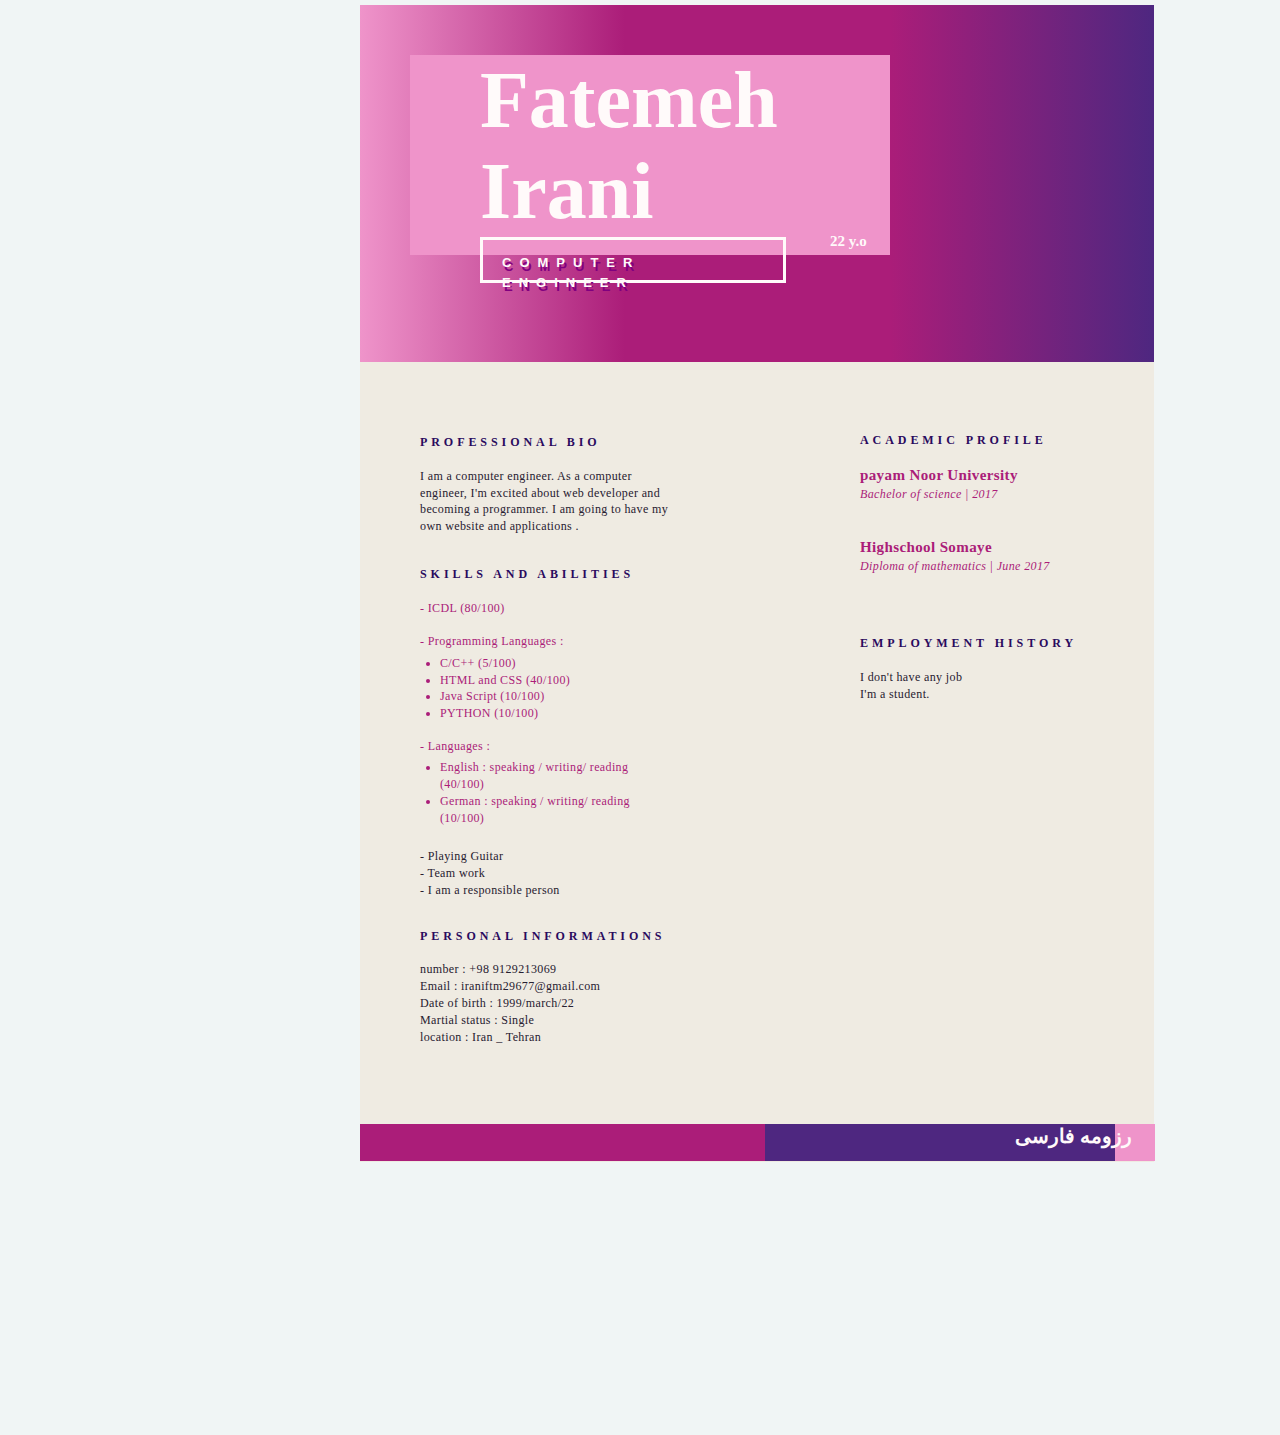
<file: index.html>
<!DOCTYPE html>
<html lang="fa">
<head>
    <meta charset="utf-8">
    <meta name="viewport" content="width=device-width, initial-scale=1.0">
    <title>Resume</title>    
    <link rel="stylesheet" href="Resume.css">
</head>
<body>
    <div class="top"></div>
    <div class="name"></div>
    <div class="nametext">Fatemeh<br>Irani</div>
    <div class="major"></div>
    <div class="majortext">COMPUTER ENGINEER</div> 
    <div class="age">22 y.o</div>
<!--<img src="C:\Users\lenovo\Desktop\73297580.jpg" class="image">-->

    <div class="body">
        <div class="biography">
          <p class="biography">
            <span class="biographyheader">professional bio</span><br><br>
            <span class="biographytext">I am a computer engineer. As a computer
            engineer, I'm excited about web
            developer and becoming a programmer. I
            am going to have my own website and
            applications .</span>
          </p>
        </div>
        <div class="skills">
          <p class="skills">
            <span class="skillsheader">skills  and  abilities</span><br><br>
            <span class="skillstext">- ICDL (80/100)</span><br><br>
            <span class="skillstext">- Programming Languages :</span>
          </p> 
            <ul class="programminglanguages">
                <li>C/C++ (5/100)</li>
                <li>HTML and CSS (40/100)</li>
                <li>Java Script (10/100)</li>
                <li>PYTHON (10/100)</li>
            </ul><br><br><br>
            <span class="skillstext">- Languages :</span>
             <ul class="languages">
                <li>English : speaking / writing/ reading <br>(40/100)</li>
                <li>German : speaking / writing/ reading  <br>(10/100)</li>
            </ul><br>
            <span class="skillstext1">- Playing Guitar </span><br>
            <span class="skillstext1">- Team work </span><br>
            <span class="skillstext1">- I am a responsible person </span>
        </div>
        <div class="informations">
          <p class="informations">
            <span class="informationsheader">personal informations</span><br><br>
            <span class="informationstext"> number : +98 9129213069</span><br>
            <span class="informationstext"> Email : iraniftm29677@gmail.com</span><br>
            <span class="informationstext"> Date of birth : 1999/march/22</span><br>
            <span class="informationstext"> Martial status : Single</span><br>
            <span class="informationstext"> location : Iran _ Tehran</span>
          </p>
        </div>
        <div class="academic">
          <p class="academic">
            <span class="academicheader">academic profile</span><br><br>
            <span class="academictext1"> payam Noor University</span><br>
            <span class="academictext"> <i>Bachelor of science | 2017</i></span><br><br><br>
            <span class="academictext1"> Highschool Somaye</span><br>
            <span class="academictext"> <i>Diploma of mathematics | June 2017</i></span>
          </p>
        </div>
        <div class="employment">
          <p class="employment">
            <span class="employmentheader">employment history</span><br><br>
            <span class="employmenttext">I don't have any job<br>I'm a student.</span>
          </p>
        </div>
    </div>
     <div id="persianresume"> </div>
     <div id="second">second</div>
     <div id="third"><a href="Resume2.html" class="persianlink" target="_self"><span class="text">رزومه فارسی</span></a></div>           
    
</body>
</html>
</file>
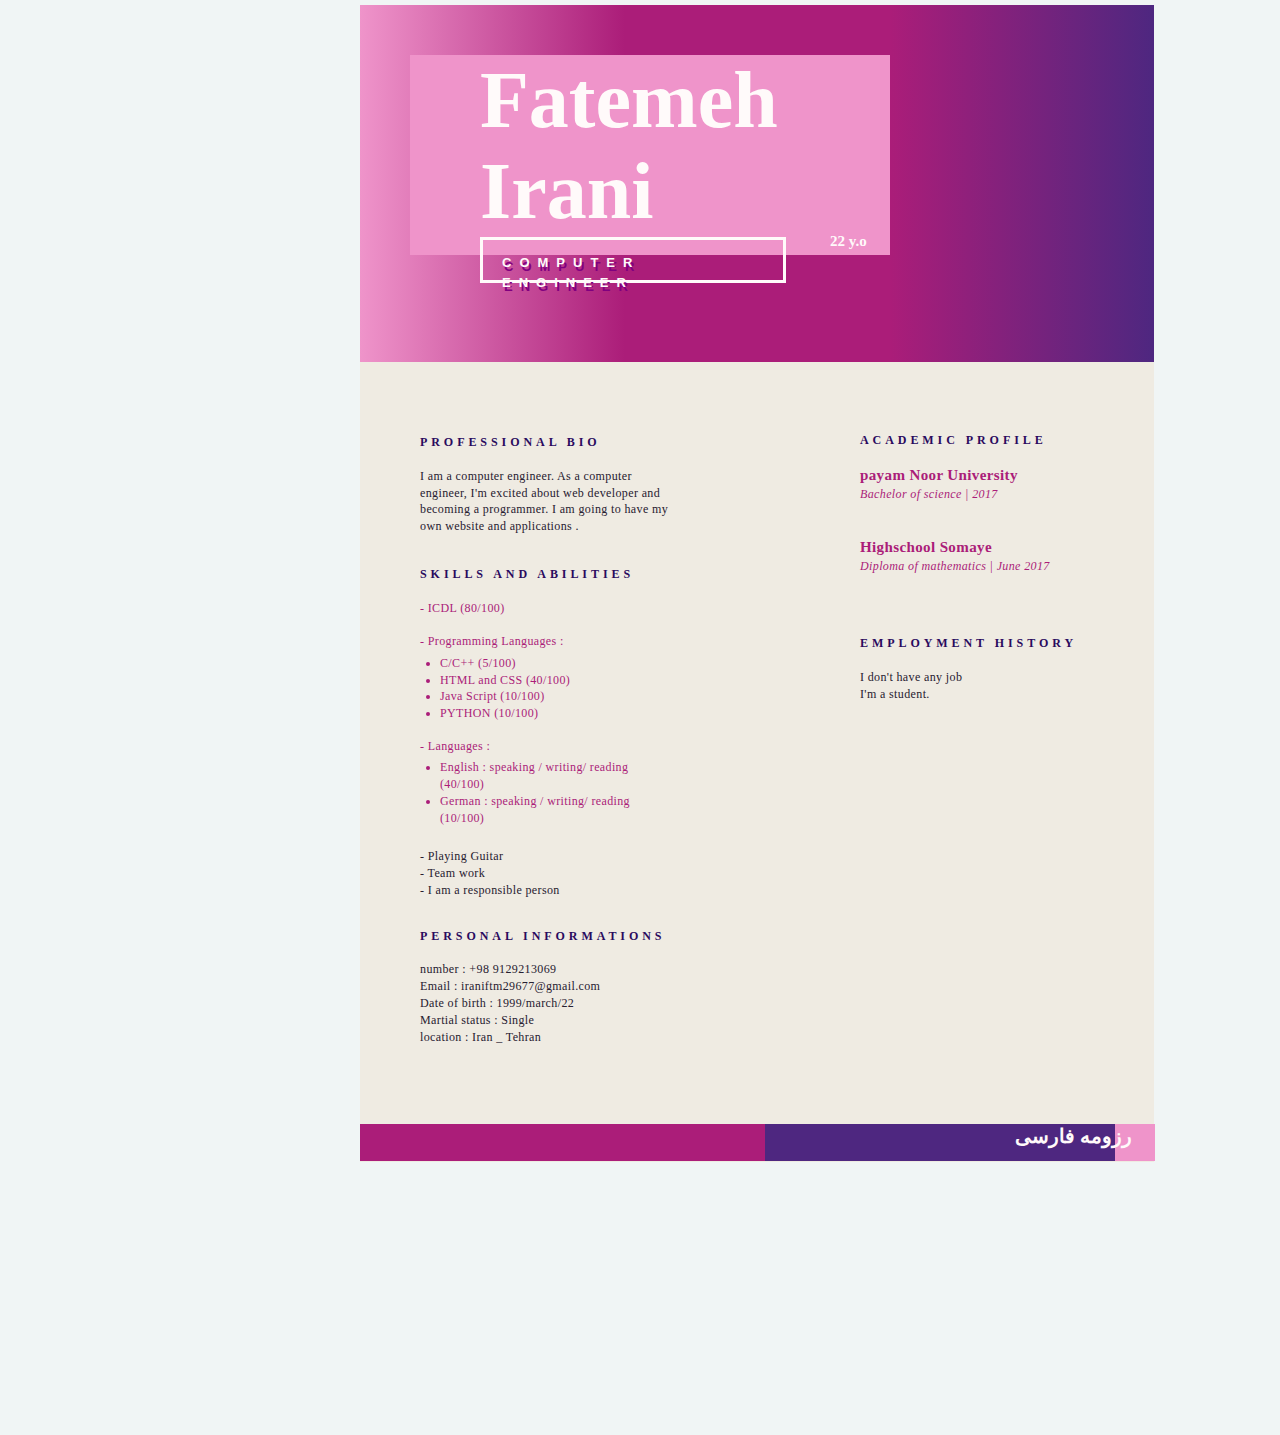
<file: Resume.html>
<!DOCTYPE html>
<html lang="fa">
<head>
    <meta charset="utf-8">
    <meta name="viewport" content="width=device-width, initial-scale=1.0">
    <title>Resume</title>    
    <link rel="stylesheet" href="Resume.css">
</head>
<body>
    <div class="top"></div>
    <div class="name"></div>
    <div class="nametext">Fatemeh<br>Irani</div>
    <div class="major"></div>
    <div class="majortext">COMPUTER ENGINEER</div> 
    <div class="age">22 y.o</div>
<!--<img src="C:\Users\lenovo\Desktop\73297580.jpg" class="image">-->

    <div class="body">
        <div class="biography">
          <p class="biography">
            <span class="biographyheader">professional bio</span><br><br>
            <span class="biographytext">I am a computer engineer. As a computer
            engineer, I'm excited about web
            developer and becoming a programmer. I
            am going to have my own website and
            applications .</span>
          </p>
        </div>
        <div class="skills">
          <p class="skills">
            <span class="skillsheader">skills  and  abilities</span><br><br>
            <span class="skillstext">- ICDL (80/100)</span><br><br>
            <span class="skillstext">- Programming Languages :</span>
          </p> 
            <ul class="programminglanguages">
                <li>C/C++ (5/100)</li>
                <li>HTML and CSS (40/100)</li>
                <li>Java Script (10/100)</li>
                <li>PYTHON (10/100)</li>
            </ul><br><br><br>
            <span class="skillstext">- Languages :</span>
             <ul class="languages">
                <li>English : speaking / writing/ reading <br>(40/100)</li>
                <li>German : speaking / writing/ reading  <br>(10/100)</li>
            </ul><br>
            <span class="skillstext1">- Playing Guitar </span><br>
            <span class="skillstext1">- Team work </span><br>
            <span class="skillstext1">- I am a responsible person </span>
        </div>
        <div class="informations">
          <p class="informations">
            <span class="informationsheader">personal informations</span><br><br>
            <span class="informationstext"> number : +98 9129213069</span><br>
            <span class="informationstext"> Email : iraniftm29677@gmail.com</span><br>
            <span class="informationstext"> Date of birth : 1999/march/22</span><br>
            <span class="informationstext"> Martial status : Single</span><br>
            <span class="informationstext"> location : Iran _ Tehran</span>
          </p>
        </div>
        <div class="academic">
          <p class="academic">
            <span class="academicheader">academic profile</span><br><br>
            <span class="academictext1"> payam Noor University</span><br>
            <span class="academictext"> <i>Bachelor of science | 2017</i></span><br><br><br>
            <span class="academictext1"> Highschool Somaye</span><br>
            <span class="academictext"> <i>Diploma of mathematics | June 2017</i></span>
          </p>
        </div>
        <div class="employment">
          <p class="employment">
            <span class="employmentheader">employment history</span><br><br>
            <span class="employmenttext">I don't have any job<br>I'm a student.</span>
          </p>
        </div>
    </div>
     <div id="persianresume"> </div>
     <div id="second">second</div>
     <div id="third"><a href="Resume2.html" class="persianlink" target="_self"><span class="text">رزومه فارسی</span></a></div>           
    
</body>
</html>
</file>
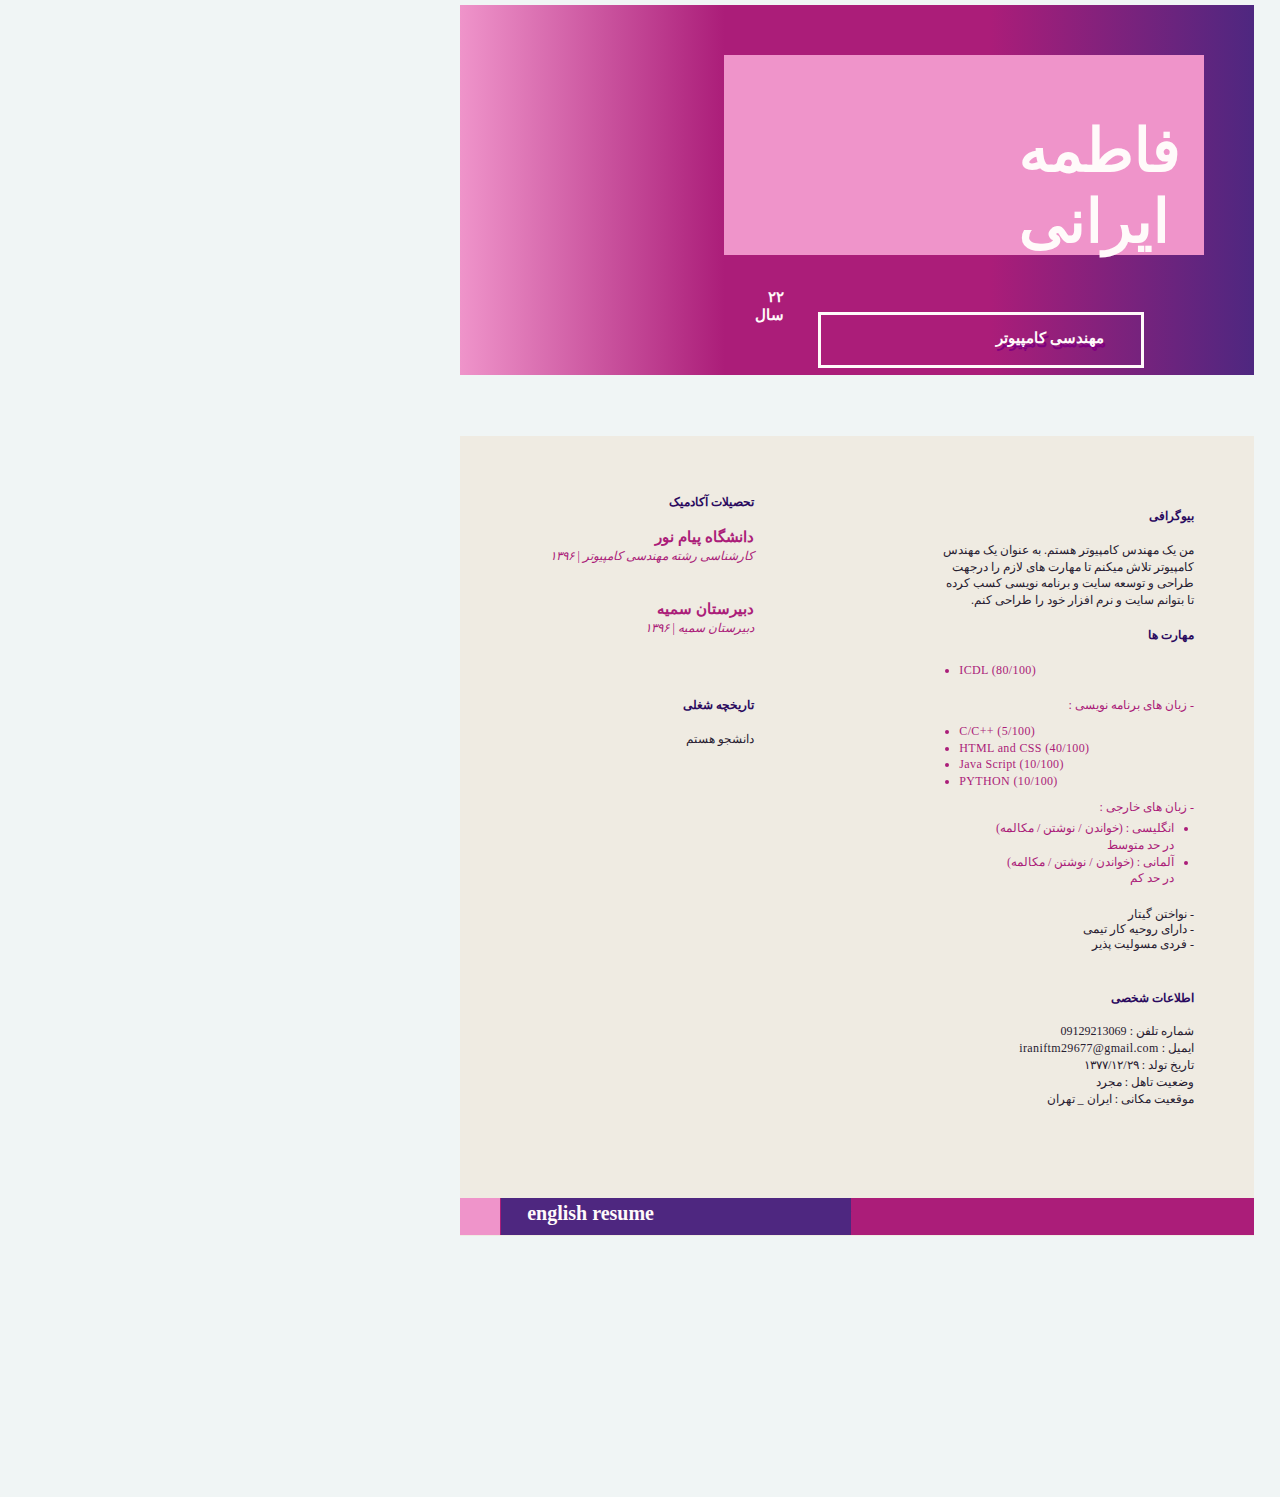
<file: Resume2.html>
<!DOCTYPE html>
<html lang="fa">
<head>
    <meta charset="utf-8">
    <meta name="viewport" content="width=device-width, initial-scale=1.0">
    <title>Resume</title>    
    <link rel="stylesheet" href="Resume2.css">
</head>
<body>
    <div class="top"></div>
    <div class="name"></div>
    <div class="nametext">فاطمه ایرانی</div>
    <div class="major"></div>
    <div class="majortext">مهندسی کامپیوتر</div> 
    <div class="age"> ۲۲ سال</div>
<!--<img src="C:\Users\lenovo\Desktop\73297580.jpg" class="image">-->

    <div class="body">
        <div class="biography">
          <p class="biography">
            <span class="biographyheader">بیوگرافی</span><br><br>
            <span class="biographytext">من یک مهندس کامپیوتر هستم. به عنوان یک
مهندس کامپیوتر تلاش میکنم تا مهارت های لازم را
درجهت طراحی و توسعه سایت و برنامه نویسی
کسب کرده تا بتوانم سایت و نرم افزار خود را
طراحی کنم.</span>
          </p>
        </div>
        <div class="skills">
            <span class="skillsheader">مهارت ها</span> <br><br>
            <ul class="skillstext2"><li>ICDL (80/100)</li></ul><br>
            <span class="skillstext">- زبان های برنامه نویسی : </span><br><br><br><br>
            <ul class="programminglanguages">
                <li> C/C++ (5/100)</li>
                <li>HTML and CSS (40/100)</li>
                <li>Java Script (10/100)</li>
                <li>PYTHON (10/100)</li>
            </ul><br><br><br>
            <span class="skillstext">- زبان های خارجی :</span>
             <ul class="languages">
                <li> انگلیسی : (خواندن / نوشتن / مکالمه)  <br>در حد متوسط</li>
                <li>  آلمانی : (خواندن / نوشتن / مکالمه)  <br>در حد کم</li>
            </ul><br>
            <span class="skillstext1">- نواختن گیتار </span><br>
            <span class="skillstext1">- دارای روحیه کار تیمی </span><br>
            <span class="skillstext1">- فردی مسولیت پذیر </span>
        </div>
        <div class="informations">
          <p class="informations">
            <span class="informationsheader">اطلاعات شخصی</span><br><br>
            <span class="informationstext"> شماره تلفن : 09129213069 </span><br>
            <span class="informationstext"> ایمیل : iraniftm29677@gmail.com</span><br>
            <span class="informationstext"> تاریخ تولد : ۱۳۷۷/۱۲/۲۹ </span><br>
            <span class="informationstext"> وضعیت تاهل : مجرد</span><br>
            <span class="informationstext"> موقعیت مکانی : ایران _ تهران</span>
          </p>
        </div>
        <div class="academic">
          <p class="academic">
            <span class="academicheader">تحصیلات آکادمیک</span><br><br>
            <span class="academictext1"> دانشگاه پیام نور</span><br>
            <span class="academictext"> <i>کارشناسی رشته مهندسی کامپیوتر | ۱۳۹۶</i></span><br><br><br>
            <span class="academictext1"> دبیرستان سمیه</span><br>
            <span class="academictext"> <i>دبیرستان سمیه | ۱۳۹۶</i></span>
          </p>
        </div>
        <div class="employment">
          <p class="employment">
            <span class="employmentheader">تاریخچه شغلی</span><br><br>
            <span class="employmenttext">دانشجو هستم </span>
          </p>
        </div>
    </div>
     <div id="englishresume"> </div>
     <div id="second">second</div>
     <div id="third">
    </div> 
    <a href="Resume.html" class="englishlink" target="_self">
        <pre class="text">english resume</pre>
    </a>
    
</body>
</html>
</file>
<file: Resume.css>
body{
    margin: 5px 360px;
    direction: ltr;
    background-color: #f0f5f5;
}

.top{
    background-image: linear-gradient(to right,rgb(239, 148, 202),rgb(171, 29, 121),rgb(171, 29, 121),rgb(78, 39, 128));
    height: 370px;
    width: 793.694px;
}

.name{
    font-family: Roboto;
    font-size: 85px;
    color: snow;
    font-weight: bolder;
    text-align: left;
    background: rgb(239, 148, 202);
    height: 200px;
    width: 480px;
    margin: -320px 50px;
}

.nametext{
    font-family: Roboto;
    font-size: 80px;
    color: snow;
    font-weight: bolder;
    text-align: left;
    margin-top: 120px;
    margin-left: 120px;  
}

.major{
    border: 3px solid snow;
    width: 300px;
    height: 40px;
    margin-left: 120px;
}

.majortext{
    font-family: sans-serif;
    letter-spacing: 8px;
    line-height: 20px;
    font-size: 13px;
    text-shadow: 2px 4px purple;
    color: snow;
    font-weight: bolder;
    text-align: left;
    margin: -30px 142px;
}

.age{
    font-family: Roboto;
    font-size: 15px;
    color: snow;
    font-weight: bolder;
    text-align: left;
    margin: -60px 470px;
    width: 40px;
}

.body{
    display: block;
    background-color: #EFEBE2;
    margin-top: 172px;
    height: 800px; 
    width: 793.694px;
}

.biography{
    line-height: 1.4;
    letter-spacing: 0.03em;
    font-family: &quot;
    font-size: 12.0457px;
    text-transform: none;
    color: rgb(39, 32, 48);
    width: 254.692px;
    height: 111.852px;
}  

div.biography{
    padding: 60px;
    
}

.biographyheader{
    font-weight: 700;
    font-style: normal;
    letter-spacing: 0.325em;
    text-transform: uppercase;
    color: rgb(42, 10, 94);
    text-decoration: none;
}

.biographytext{
    font-weight: 400;
    font-style: normal;
    text-align: justify;
    color: rgb(39, 32, 48);
    text-decoration: none;
}    

.skills{
    line-height: 1.4;
    letter-spacing: 0.03em;
    font-family: &quot;
    font-size: 12.0457px;
    color: rgb(39, 32, 48);
    width: 254.692px;
    height: 111.852px;
}  

div.skills{
    padding: 0px 60px;
    margin-top: -40px
    
}

.skillsheader{
    font-weight: 700;
    font-style: normal;
    letter-spacing: 0.325em;
    text-transform: uppercase;
    color: rgb(42, 10, 94);
    text-decoration: none;
}

.skillstext{
    font-weight: 400;
    font-style: normal;
    color: rgb(171, 29, 121);
    text-decoration: none;

}    

.programminglanguages{
    line-height: 1.4;
    letter-spacing: 0.03em;
    --head-indent:1.7;
    font-family: &quot;
    font-size: 12px;
    text-transform: none;
    color: rgb(171, 29, 121);
    font-weight: 400;
    font-style: normal; 
    margin: -35px -20px;
    
}

.languages{
    line-height: 1.4;
    letter-spacing: 0.03em;
    --head-indent:1.7;
    font-family: &quot;
    font-size: 12px;
    text-transform: none;
    color: rgb(171, 29, 121);
    font-weight: 400;
    font-style: normal; 
    margin: 5px -20px; 
}

span.skillstext1{
    color: rgb(39, 32, 48);
    font-weight: 400;
    font-style: normal;
}

.informations{
    line-height: 1.4;
    letter-spacing: 0.03em;
    font-family: &quot;
    font-size: 12.0457px;
    color: rgb(39, 32, 48);
    width: 254.692px;
    height: 111.852px;
}  

div.informations{
    padding: 0px 60px;
    margin-top: 250px
    
}

.informationsheader{
    font-weight: 700;
    font-style: normal;
    letter-spacing: 0.325em;
    text-transform: uppercase;
    color: rgb(42, 10, 94);
    text-decoration: none;
}

.informationstext{
    font-weight: 400;
    font-style: normal;
    color: rgb(39, 32, 48);
    text-decoration: none;

}

.academic{
    line-height: 1.4;
    letter-spacing: 0.03em;
    font-family: &quot;
    font-size: 12.0457px;
    color: rgb(39, 32, 48);
    width: 254.692px;
    height: 111.852px;
}  

div.academic{
    padding-top: 0px; 
    padding-right: 60px;
    margin: -620px 500px;
    
}

.academicheader{
    font-weight: 700;
    font-style: normal;
    letter-spacing: 0.325em;
    text-transform: uppercase;
    color: rgb(42, 10, 94);
    text-decoration: none;
}

.academictext1{
    font-weight: 700;
    font-size: 15.0519px;
    font-style: normal;
    color: rgb(171, 29, 121);
    text-decoration: none;
}

.academictext{
    font-weight: 400;
    font-style: normal;
    color: rgb(171, 29, 121);
    text-decoration: none;
}

.employment{
    line-height: 1.4;
    letter-spacing: 0.03em;
    font-family: &quot;
    font-size: 12.0457px;
    text-transform: none;
    color: rgb(39, 32, 48);
    width: 254.692px;
    height: 111.852px;
}  

div.employment{
    padding: 700px  500px;
    
}

.employmentheader{
    font-weight: 700;
    font-style: normal;
    letter-spacing: 0.325em;
    text-transform: uppercase;
    color: rgb(42, 10, 94);
    text-decoration: none;
}

.employmenttext{
    font-weight: 400;
    font-style: normal;
    text-align: justify;
    color: rgb(39, 32, 48);
    text-decoration: none;
}

span.text{
    font-family: B Nazanin;
    font-weight: bolder;
    font-size: 20px;
    color: snow;
    margin-left: -100px;
}


.persianlink{
    text-decoration: none;
}

.persianlink:hover{
    cursor: grab;
    font-weight: lighter;
}

#persianresume{
    text-align: right;
    background-color: #ab1d79;
    height: 37px; 
    width: 793.694px;
    position: relative;
    top: -38px;
}

#second{
    color: #4e2780;
    background-color: #4e2780;
    height: 37px; 
    width: 350px;
    position: relative;
    top: -75px; left: 405px;
}

#third{
    color: #ef94ca;
    background-color: #ef94ca;
    height: 37px; 
    width: 40px;
    position: relative;
    top: -112px; left: 755px;
}
</file>
<file: Resume2.css>
body{
    margin: 5px 360px;
    direction: rtl;
    background-color: #f0f5f5;
}

.top{
    background-image: linear-gradient(to right,rgb(239, 148, 202),rgb(171, 29, 121),rgb(171, 29, 121),rgb(78, 39, 128));
    height: 370px;
    width: 793.694px;
}

.name{
    font-family: Roboto;
    font-size: 85px;
    color: snow;
    font-weight: bolder;
    text-align: right;
    background: rgb(239, 148, 202);
    height: 200px;
    width: 480px;
    margin: -320px 50px;
}

.nametext{
    font-family: tahoma;
    font-size: 60px;
    color: snow;
    font-weight: bolder;
    text-align: left;
    margin-top: 180px;
    margin-left: 325px;  
}

.major{
    border: 3px solid snow;
    width: 320px;
    height: 50px;
    margin-right: 110px;
    margin-top: 55px;
}

.majortext{
    font-family: tahoma;
    letter-spacing: 8px;
    line-height: 20px;
    font-size: 15px;
    text-shadow: 2px 4px purple;
    color: snow;
    font-weight: bolder;
    text-align: right;
    margin-top: -40px;
    margin-right: 150px;
}

.age{
    font-family: Roboto;
    font-size: 15px;
    color: snow;
    font-weight: bolder;
    text-align: right;
    margin: -60px 470px;
    width: 40px;
}

.body{
    display: block;
    background-color: #EFEBE2;
    margin-top: 172px;
    height: 800px; 
    width: 793.694px;
}

.biography{
    line-height: 1.4;
    letter-spacing: 0.03em;
    font-family: &quot;
    font-size: 12.0457px;
    text-transform: none;
    color: rgb(39, 32, 48);
    width: 254.692px;
    height: 111.852px;
}  

div.biography{
    padding: 60px;
    
}

.biographyheader{
    font-weight: 700;
    font-style: normal;
    letter-spacing: 0.325em;
    text-transform: uppercase;
    color: rgb(42, 10, 94);
    text-decoration: none;
}

.biographytext{
    font-weight: 400;
    font-style: normal;
    text-align: justify;
    color: rgb(39, 32, 48);
    text-decoration: none;
}    

.skills{
    text-align: justify
    line-height: 1.4;
    letter-spacing: 0.03em;
    font-family: &quot;
    font-size: 12.0457px;
    color: rgb(39, 32, 48);
    width: 254.692px;
    height: 111.852px;
}  

div.skills{
    padding: 0px 60px;
    margin-top: -40px
    
}

.skillsheader{
    font-weight: 700;
    font-style: normal;
    letter-spacing: 0.325em;
    color: rgb(42, 10, 94);
    text-decoration: none;
    
}

.skillstext{
    font-weight: 400;
    font-style: normal;
    color: rgb(171, 29, 121);
}  

.skillstext2{
    text-align: left;
    direction: ltr;
    unicode-bidi: embed;
    font-weight: 400;
    font-style: normal;
    color: rgb(171, 29, 121);
    --head-indent:1.7;
    margin: 5px -20px;
    
}

.programminglanguages{
    text-align: left;
    direction: ltr;
    unicode-bidi: embed;
    line-height: 1.4;
    letter-spacing: 0.03em;
    --head-indent:1.7;
    font-family: &quot;
    font-size: 12px;
    text-transform: none;
    color: rgb(171, 29, 121);
    font-weight: 400;
    font-style: normal; 
    margin: -35px -20px;
    
}

.languages{
    line-height: 1.4;
    letter-spacing: 0.03em;
    --head-indent:1.7;
    font-family: &quot;
    font-size: 12px;
    text-transform: none;
    color: rgb(171, 29, 121);
    font-weight: 400;
    font-style: normal; 
    margin: 5px -20px; 
}

span.skillstext1{
    color: rgb(39, 32, 48);
    font-weight: 400;
    font-style: normal;
}

.informations{
    line-height: 1.4;
    letter-spacing: 0.03em;
    font-family: &quot;
    font-size: 12.0457px;
    color: rgb(39, 32, 48);
    width: 254.692px;
    height: 111.852px;
}  

div.informations{
    padding: 0px 60px;
    margin-top: 250px
    
}

.informationsheader{
    font-weight: 700;
    font-style: normal;
    letter-spacing: 0.325em;
    text-transform: uppercase;
    color: rgb(42, 10, 94);
    text-decoration: none;
}

.informationstext{
    font-weight: 400;
    font-style: normal;
    color: rgb(39, 32, 48);
    text-decoration: none;

}

.academic{
    line-height: 1.4;
    letter-spacing: 0.03em;
    font-family: &quot;
    font-size: 12.0457px;
    color: rgb(39, 32, 48);
    width: 254.692px;
    height: 111.852px;
}  

div.academic{
    padding-top: 0px; 
    padding-left: 60px;
    margin: -620px 500px;
    
}

.academicheader{
    font-weight: 700;
    font-style: normal;
    letter-spacing: 0.325em;
    text-transform: uppercase;
    color: rgb(42, 10, 94);
    text-decoration: none;
}

.academictext1{
    font-weight: 700;
    font-size: 15.0519px;
    font-style: normal;
    color: rgb(171, 29, 121);
    text-decoration: none;
}

.academictext{
    font-weight: 400;
    font-style: normal;
    color: rgb(171, 29, 121);
    text-decoration: none;
}

pre.text{
    font-family: B Nazanin;
    font-weight: bolder;
    font-size: 20px;
    color: snow;
    position: relative;
    top: -165px; left: -600px;
 
}

.employment{
    line-height: 1.4;
    letter-spacing: 0.03em;
    font-family: &quot;
    font-size: 12.0457px;
    text-transform: none;
    color: rgb(39, 32, 48);
    width: 254.692px;
    height: 111.852px;
}  

div.employment{
    padding: 700px  500px;
    
}

.employmentheader{
    font-weight: 700;
    font-style: normal;
    letter-spacing: 0.325em;
    text-transform: uppercase;
    color: rgb(42, 10, 94);
    text-decoration: none;
}

.employmenttext{
    font-weight: 400;
    font-style: normal;
    text-align: justify;
    color: rgb(39, 32, 48);
    text-decoration: none;
}

.englishlink{
    text-decoration: none;
}

.englishlink:hover{
    cursor: grab;
    font-weight: lighter;
}

#englishresume{
    text-align: left;
    background-color: #ab1d79;
    height: 37px; 
    width: 793.694px;
    position: relative;
    top: -38px;
}

#second{
    color: #4e2780;
    background-color: #4e2780;
    height: 37px; 
    width: 350px;
    position: relative;
    top: -75px; left: -403px;
}

#third{
    color: #ef94ca;
    background-color: #ef94ca;
    height: 37px; 
    width: 40px;
    position: relative;
    top: -112px; left: -754px;
}
</file>
